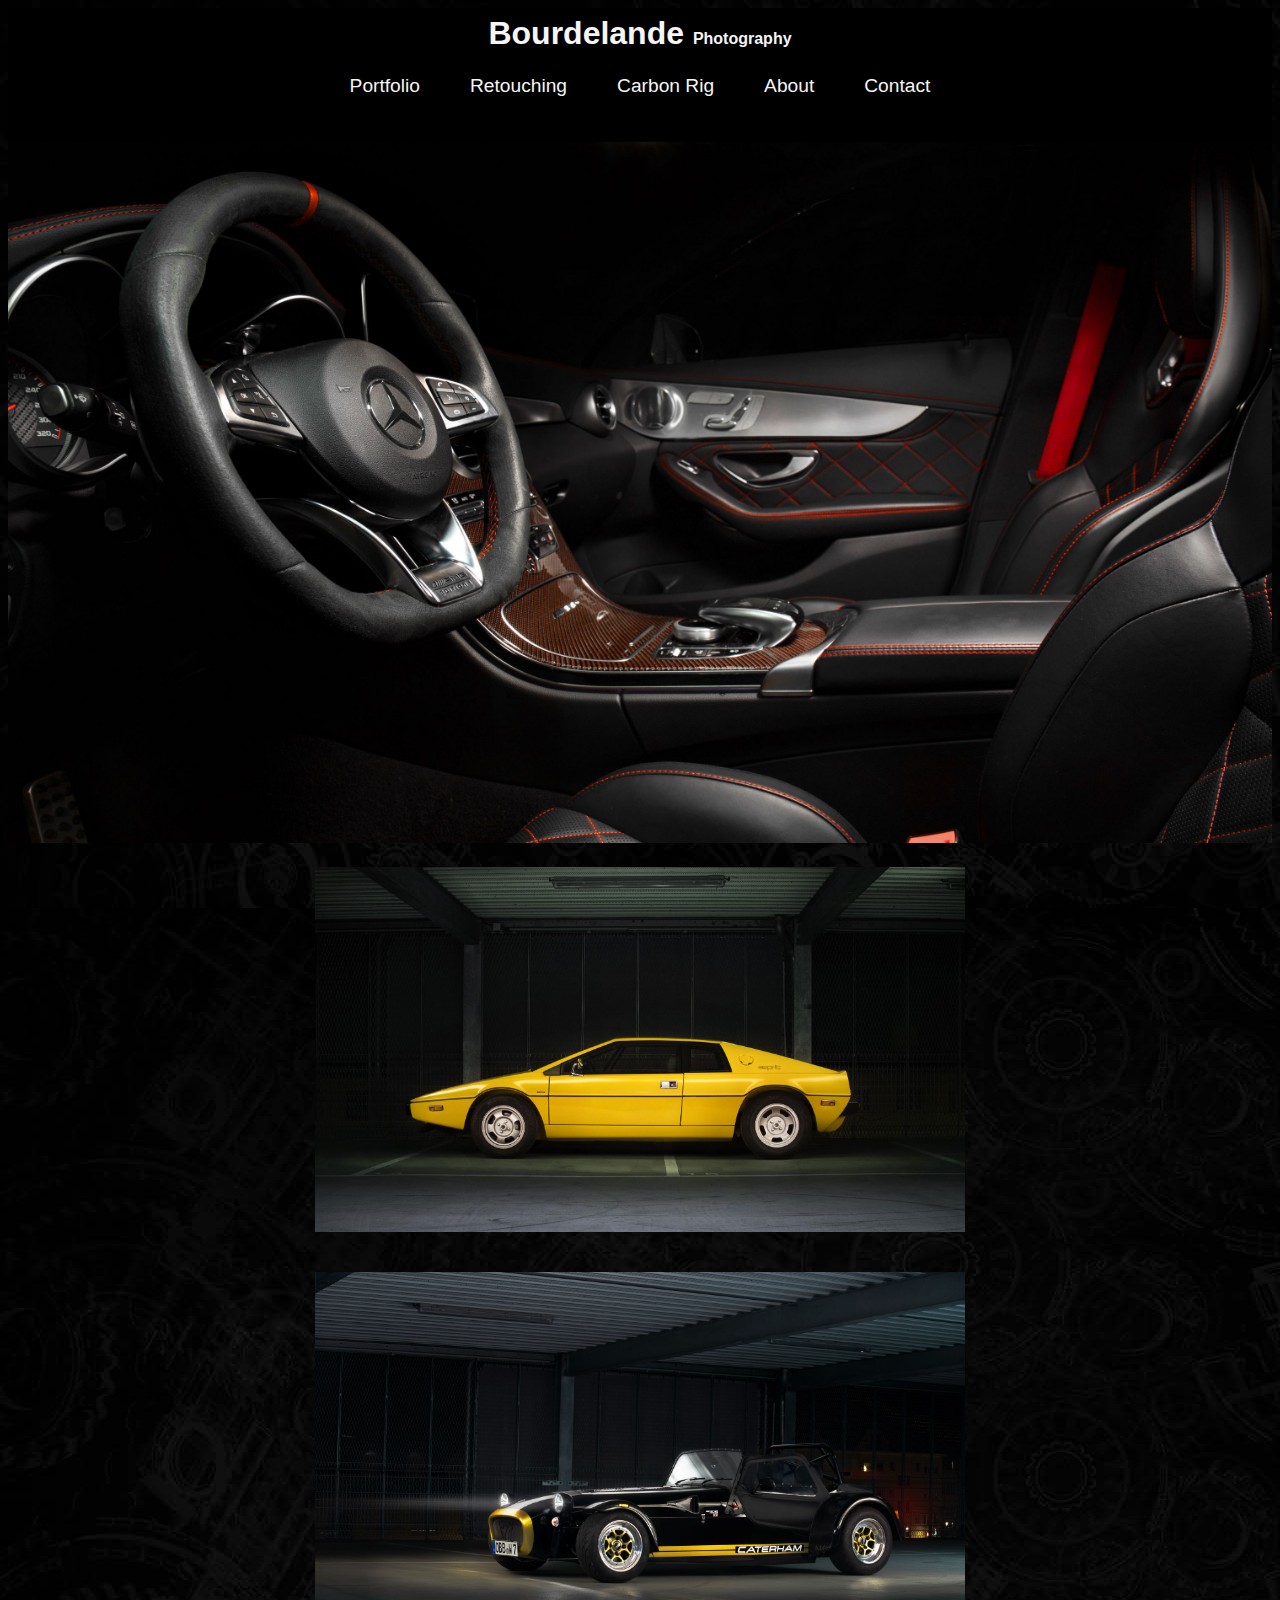
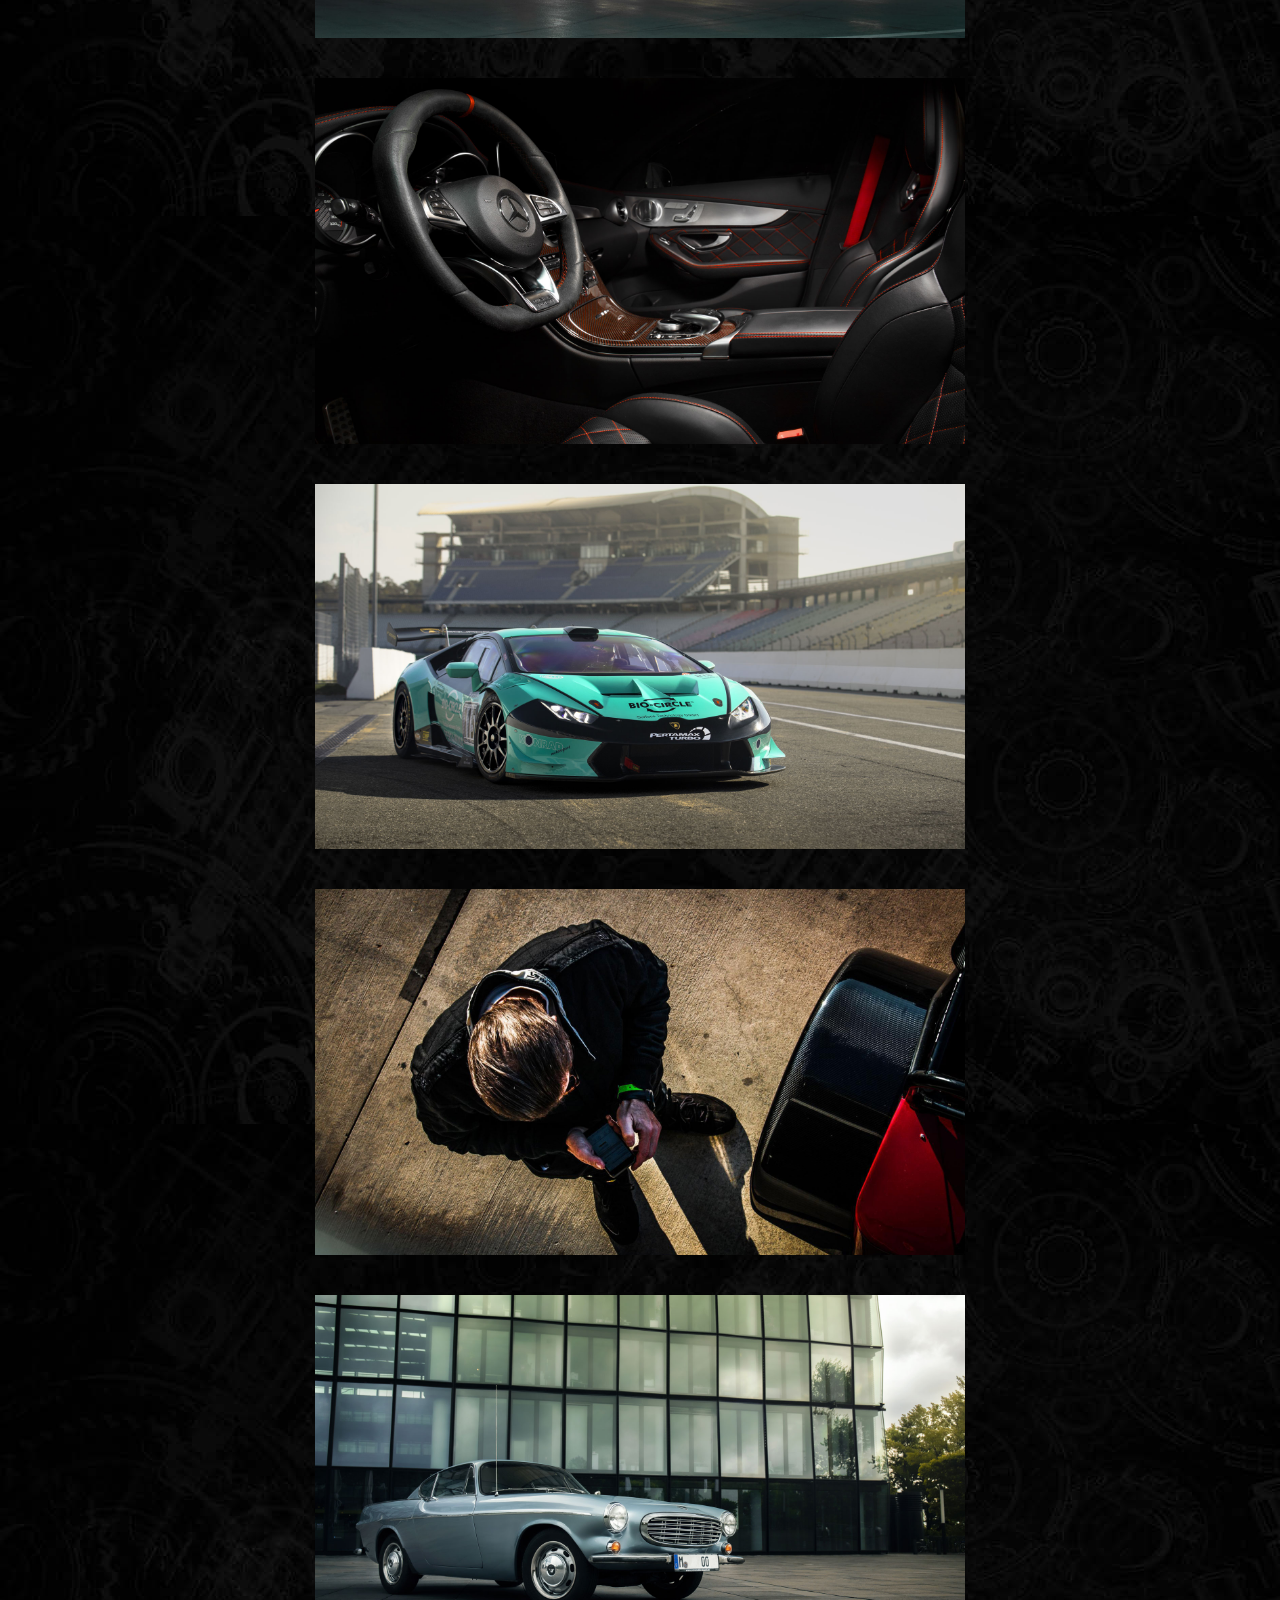
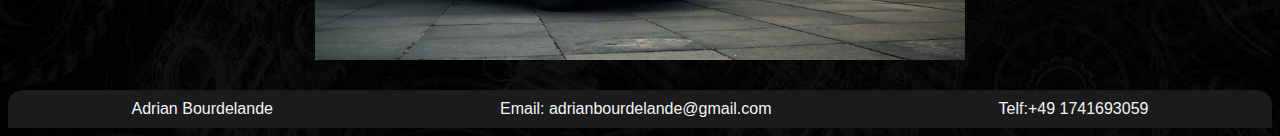
<file: docs/index.html>
<!DOCTYPE html>
<html lang="en">
  <head>
    <meta charset="UTF-8" />
    <meta http-equiv="X-UA-Compatible" content="IE=edge" />
    <meta name="viewport" content="width=device-width, initial-scale=1.0" />
    <title>Bourdelande Photography</title>
    <link rel="stylesheet" href="/CSS/estilos.css" />
    <link rel="preconnect" href="https://fonts.googleapis.com" />
    <link rel="preconnect" href="https://fonts.gstatic.com" crossorigin />
    <link
      href="https://fonts.googleapis.com/css2?family=Italianno&display=swap"
      rel="stylesheet"
    />
    <link
      href="https://fonts.cdnfonts.com/css/bauhaus-modern"
      rel="stylesheet"
    />
    <script src="/JAVASCRIPT/Script_index.js"></script>
  </head>
  <body>
    <div class="header">
      <h1><a href="/HTML/index.html">Bourdelande <span> Photography</span></a></h1>
    </div>
    <nav class="contenedor">
      <p><a href="/HTML/index.html">Portfolio</a></p>
      <p><a href="/HTML/Retouching.html">Retouching</a></p>
      <p><a href="/HTML/Carbon_rig.html">Carbon Rig</a></p>
      <p><a href="/HTML/About.html">About</a></p>
      <p><a href="/HTML/Contact.html">Contact</a></p>
      
    </nav>
    <main>
      <img src="/pictures/WEB_Header_01.jpg" alt="AMG_interior" style="width: 100%;" id="header">
      <div id="galeria_principal">
        <div class="miniaturas" id="miniatura_01">
          <img src="/pictures/WEB_Lotus_Esprit_01.jpg" alt="Lotus_Esprit" id="galeria_Lotus">          
        </div>
        <div class="miniaturas">
          <img src="/pictures/Caterham_S3_black_gold_01.jpg" alt="Caterham_S3_black_gold" id="galeria_Caterham_S3_gold">
        </div>
        <div class="miniaturas">
          <img src="/pictures/WEB_AMG_C63_S_01.jpg" alt="AMG_interior" id="galeria_AMG">
        </div>
        <div class="miniaturas">
          <img src="/pictures/WEB_Lamborghini_Huracan_01.jpg" alt="Lamborghini_Huracan" id="galeria_Lamborghini_Huracan">
        </div>
        <div class="miniaturas">
          <img src="/pictures/Caterham_circuit_01.jpg" alt="Caterham_circuit" id="galeria_Caterham_circuit">
        </div>
        <div class="miniaturas" id="miniatura_02">
          <img src="/pictures/WEB_Volvo_P1800_01.jpg" alt="Volvo P1800" id="galeria_Volvo_P1800">
        </div>
      </div>
      
    </main>
    <footer>
      <div>Adrian Bourdelande</div>
      <div>Email: adrianbourdelande@gmail.com</div>
      <div>Telf:+49 1741693059 </div>
    </footer>
  </body>
</html>
</file>
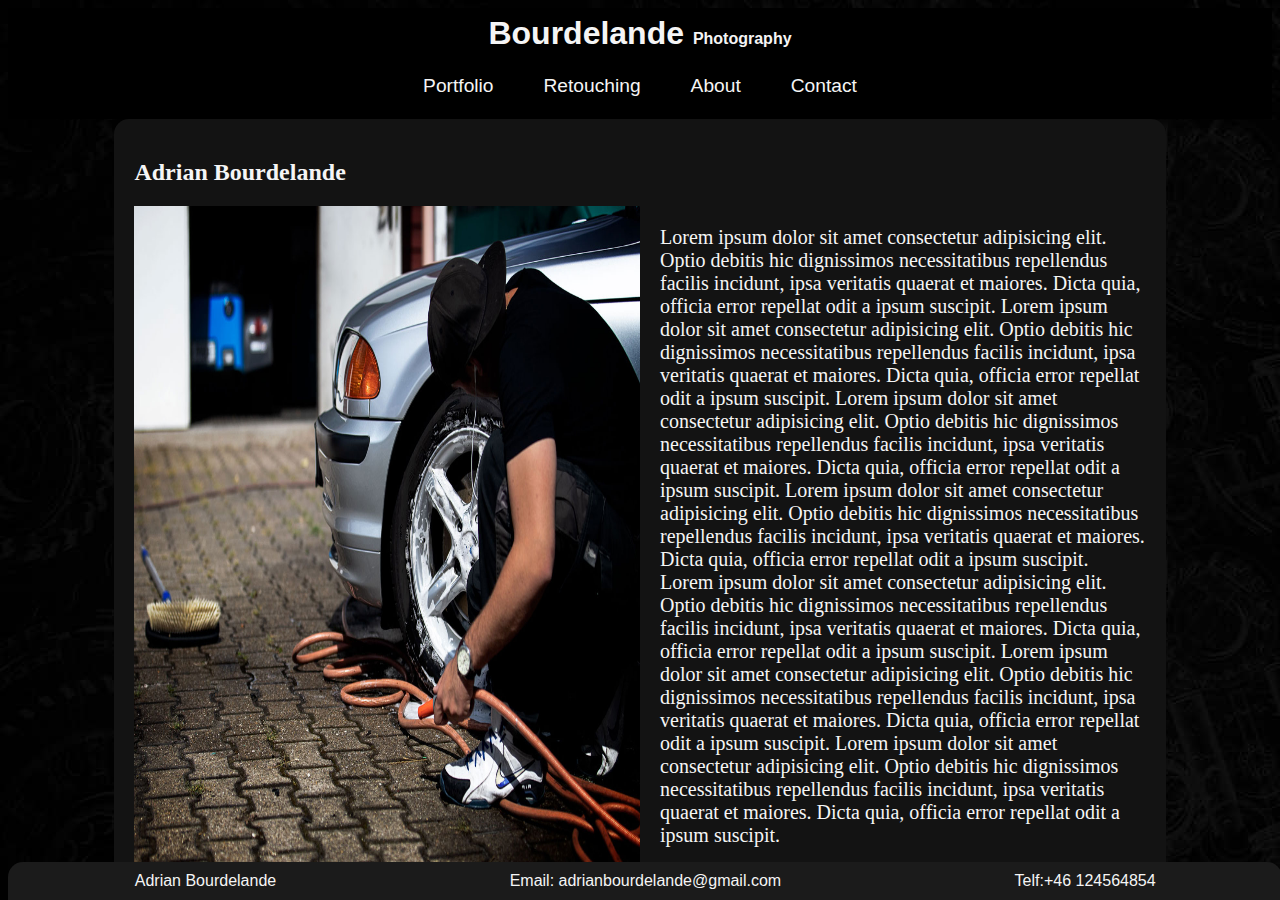
<file: About.html>
<!DOCTYPE html>
<html lang="en">
  <head>
    <meta charset="UTF-8" />
    <meta http-equiv="X-UA-Compatible" content="IE=edge" />
    <meta name="viewport" content="width=device-width, initial-scale=1.0" />
    <title>Bourdelande Photography</title>
    <link rel="stylesheet" href="/CSS/estilos_about.css" />
    <link rel="stylesheet" href="/CSS/estilos.css">
    <link rel="preconnect" href="https://fonts.googleapis.com" />
    <link rel="preconnect" href="https://fonts.gstatic.com" crossorigin />
    <link
      href="https://fonts.googleapis.com/css2?family=Italianno&display=swap"
      rel="stylesheet"
    />
    <link
      href="https://fonts.cdnfonts.com/css/bauhaus-modern"
      rel="stylesheet"
    />
  </head>
  <body>
    <div class="header">
      <h1><a href="/index.html">Bourdelande <span> Photography</span></a></h1>
    </div>
    <nav class="contenedor">
      <p><a href="/index.html">Portfolio</a></p>
      <p><a href="/Retouching.html">Retouching</a></p>
      <p><a href="/About.html">About</a></p>
      <p><a href="/Contact.html">Contact</a></p>
    </nav>
    <main>
      <div class="about">
        <h2>Adrian Bourdelande</h2>
        <div id="contenedor_about">
          <img src="/pictures/WEB_about_01.jpg" alt="" id="imagen_about">
          <p>
            Lorem ipsum dolor sit amet consectetur adipisicing elit. Optio debitis
            hic dignissimos necessitatibus repellendus facilis incidunt, ipsa
            veritatis quaerat et maiores. Dicta quia, officia error repellat odit
            a ipsum suscipit.
            Lorem ipsum dolor sit amet consectetur adipisicing elit. Optio debitis
            hic dignissimos necessitatibus repellendus facilis incidunt, ipsa
            veritatis quaerat et maiores. Dicta quia, officia error repellat odit
            a ipsum suscipit.
            Lorem ipsum dolor sit amet consectetur adipisicing elit. Optio debitis
            hic dignissimos necessitatibus repellendus facilis incidunt, ipsa
            veritatis quaerat et maiores. Dicta quia, officia error repellat odit
            a ipsum suscipit.
            Lorem ipsum dolor sit amet consectetur adipisicing elit. Optio debitis
            hic dignissimos necessitatibus repellendus facilis incidunt, ipsa
            veritatis quaerat et maiores. Dicta quia, officia error repellat odit
            a ipsum suscipit.
            Lorem ipsum dolor sit amet consectetur adipisicing elit. Optio debitis
            hic dignissimos necessitatibus repellendus facilis incidunt, ipsa
            veritatis quaerat et maiores. Dicta quia, officia error repellat odit
            a ipsum suscipit.
            Lorem ipsum dolor sit amet consectetur adipisicing elit. Optio debitis
            hic dignissimos necessitatibus repellendus facilis incidunt, ipsa
            veritatis quaerat et maiores. Dicta quia, officia error repellat odit
            a ipsum suscipit.
            Lorem ipsum dolor sit amet consectetur adipisicing elit. Optio debitis
            hic dignissimos necessitatibus repellendus facilis incidunt, ipsa
            veritatis quaerat et maiores. Dicta quia, officia error repellat odit
            a ipsum suscipit. 
          </p>
        </div>
      </div>
    </main>
    <footer style="position: fixed; bottom: 0px; width:98%">
      <div>Adrian Bourdelande</div>
      <div>Email: adrianbourdelande@gmail.com</div>
      <div>Telf:+46 124564854</div>
    </footer>
  </body>
</html>
</file>
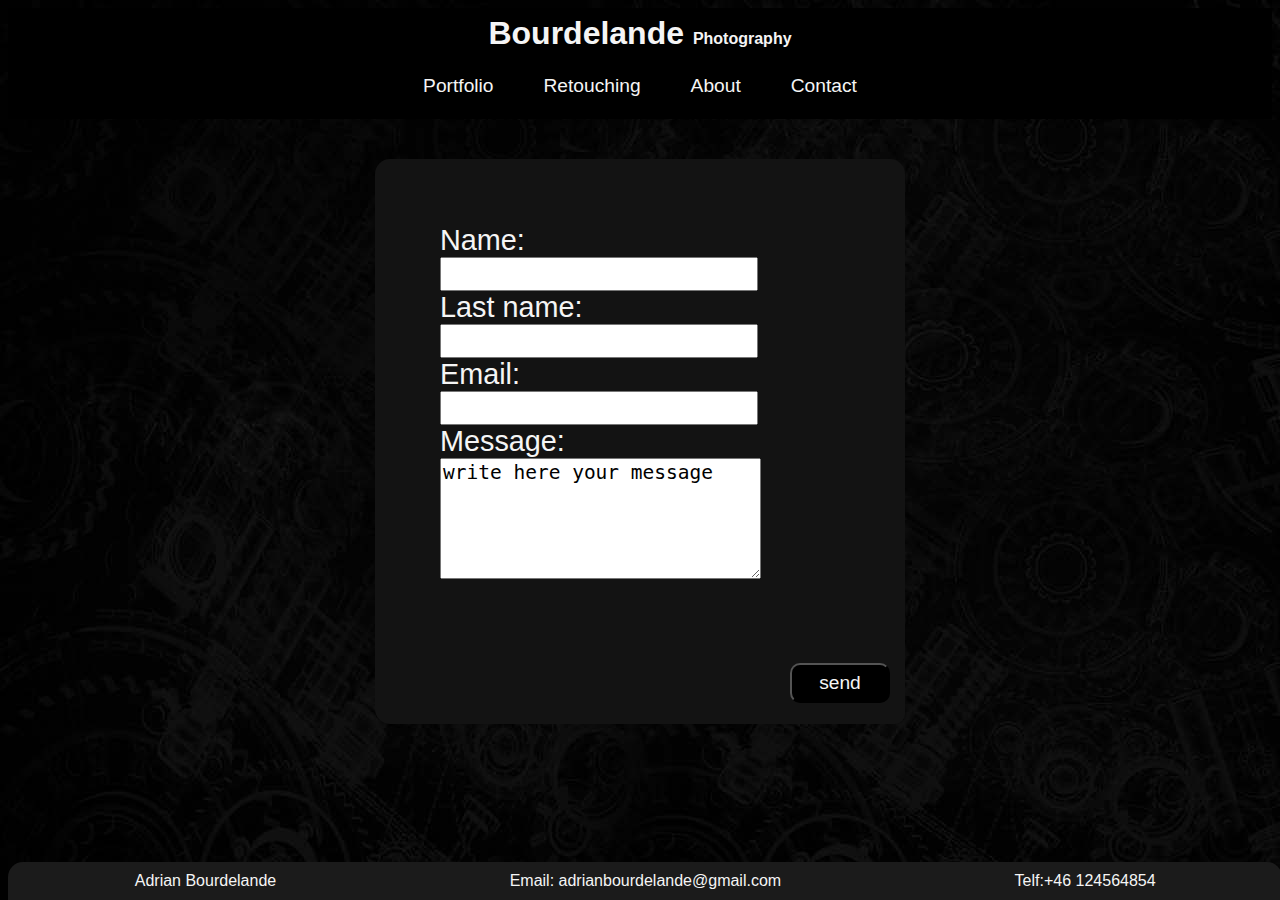
<file: Contact.html>
<!DOCTYPE html>
<html lang="en">
  <head>
    <meta charset="UTF-8" />
    <meta http-equiv="X-UA-Compatible" content="IE=edge" />
    <meta name="viewport" content="width=device-width, initial-scale=1.0" />
    <title>Bourdelande Photography</title>
    <link rel="stylesheet" href="/CSS/estilos.css" />
    <link rel="preconnect" href="https://fonts.googleapis.com" />
    <link rel="preconnect" href="https://fonts.gstatic.com" crossorigin />
    <link
      href="https://fonts.googleapis.com/css2?family=Italianno&display=swap"
      rel="stylesheet"
    />
    <link
      href="https://fonts.cdnfonts.com/css/bauhaus-modern"
      rel="stylesheet"
    />
  </head>
  <body>
    <div class="header">
      <h1><a href="/index.html">Bourdelande <span> Photography</span></a></h1>
    </div>
    <nav class="contenedor">
      <p><a href="/index.html">Portfolio</a></p>
      <p><a href="/Retouching.html">Retouching</a></p>
      <p><a href="/About.html">About</a></p>
      <p><a href="/Contact.html">Contact</a></p>
    </nav>
    <main>
      <div class="formulario">
        <form>
          <label for="name" style="font-size: 1.2em;">Name: </label>
          <br/>
          <input type="text" id="name" style="font-size: 1em;"/>
          <br/>
          <label for="lastname" style="font-size: 1.2em;">Last name: </label>
          <br/>
          <input type="text" id="lastname" style="font-size: 1em;"/>
          <br/>
          <label for="email" style="font-size: 1.2em;">Email: </label>
          <br/>
          <input type="text" id="email" style="font-size: 1em;"/>
          <br/>
          <label for="message" style="font-size: 1.2em;">Message: </label>
          <br/>
          <textarea id="comment" name="comment" rows="5" cols="25" style="font-size: 1em;">write here your message</textarea>
          <!-- <input type="text" id="message" style="font-size: 1em;"/> -->
          <br/>
          
          <input type="submit" value="send" class="caja_send"/>
        </form>
      </div>
    </main>
    <footer style="position: fixed; bottom: 0px; width:98%">
      <div>Adrian Bourdelande</div>
      <div>Email: adrianbourdelande@gmail.com</div>
      <div>Telf:+46 124564854</div>
    </footer>
  </body>
</html>
</file>
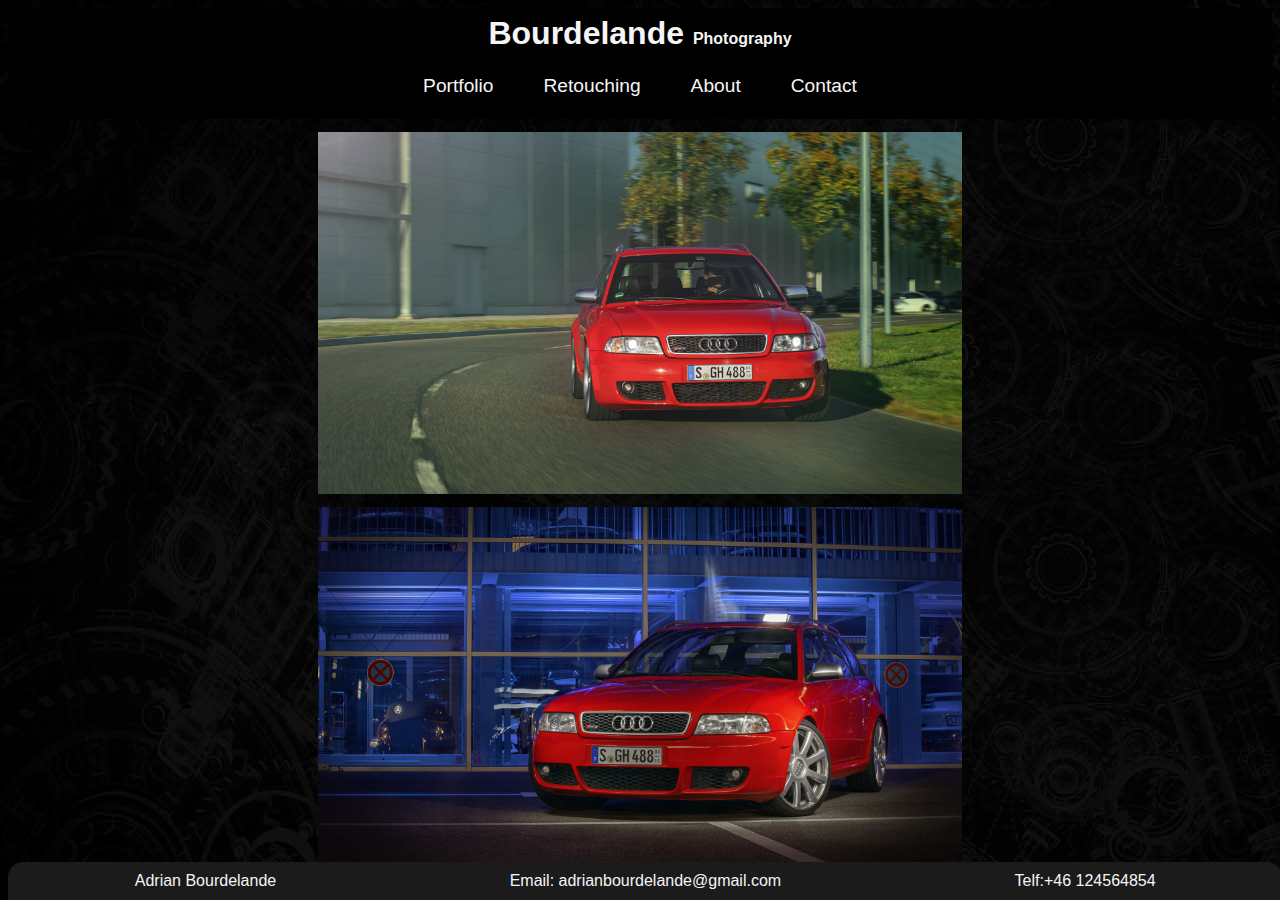
<file: Retouching.html>
<!DOCTYPE html>
<html lang="en">
  <head>
    <meta charset="UTF-8" />
    <meta http-equiv="X-UA-Compatible" content="IE=edge" />
    <meta name="viewport" content="width=device-width, initial-scale=1.0" />
    <title>Bourdelande Photography</title>
    <link rel="stylesheet" href="/CSS/estilos.css" />
    <link rel="stylesheet" href="/CSS/estilos_retouching.css">
    <link rel="preconnect" href="https://fonts.googleapis.com" />
    <link rel="preconnect" href="https://fonts.gstatic.com" crossorigin />
    <link
      href="https://fonts.googleapis.com/css2?family=Italianno&display=swap"
      rel="stylesheet"
    />
    <link
      href="https://fonts.cdnfonts.com/css/bauhaus-modern"
      rel="stylesheet"
    />
    <script src="Script_retouching.js"></script>
  </head>
  <body>
    <div class="header">
      <h1><a href="/index.html">Bourdelande <span> Photography</span></a></h1>
    </div>
    <nav class="contenedor">
      <p><a href="/index.html">Portfolio</a></p>
      <p><a href="/Retouching.html">Retouching</a></p>
      <p><a href="/About.html">About</a></p>
      <p><a href="/Contact.html">Contact</a></p>
    </nav>
    <main>
        <div class="edition" id="edicion_01">     
          <img src="/pictures/WEB_retouching_IMG_0346_original.jpg" alt="Audi_RS4" id="edicion_01_editada">     
          <img src="/pictures/WEB_retouching_IMG_0346_edited.jpg" alt="Audi_RS4" id="edicion_01_original">
        </div>
        <div class="edition" id="edicion_02">     
          <img src="/pictures/WEB_retouching_IMG_0465_original.jpg" alt="Audi_RS4" id="edicion_02_editada">     
          <img src="/pictures/WEB_retouching_IMG_0465_edited.jpg" alt="Audi_RS4" id="edicion_02_original">
        </div>
      
        
    </main>
    <footer style="position: fixed; bottom: 0px; width:98%; z-index: 12;">
      <div>Adrian Bourdelande</div>
      <div>Email: adrianbourdelande@gmail.com</div>
      <div>Telf:+46 124564854</div>
    </footer>
  </body>
</html>
</file>
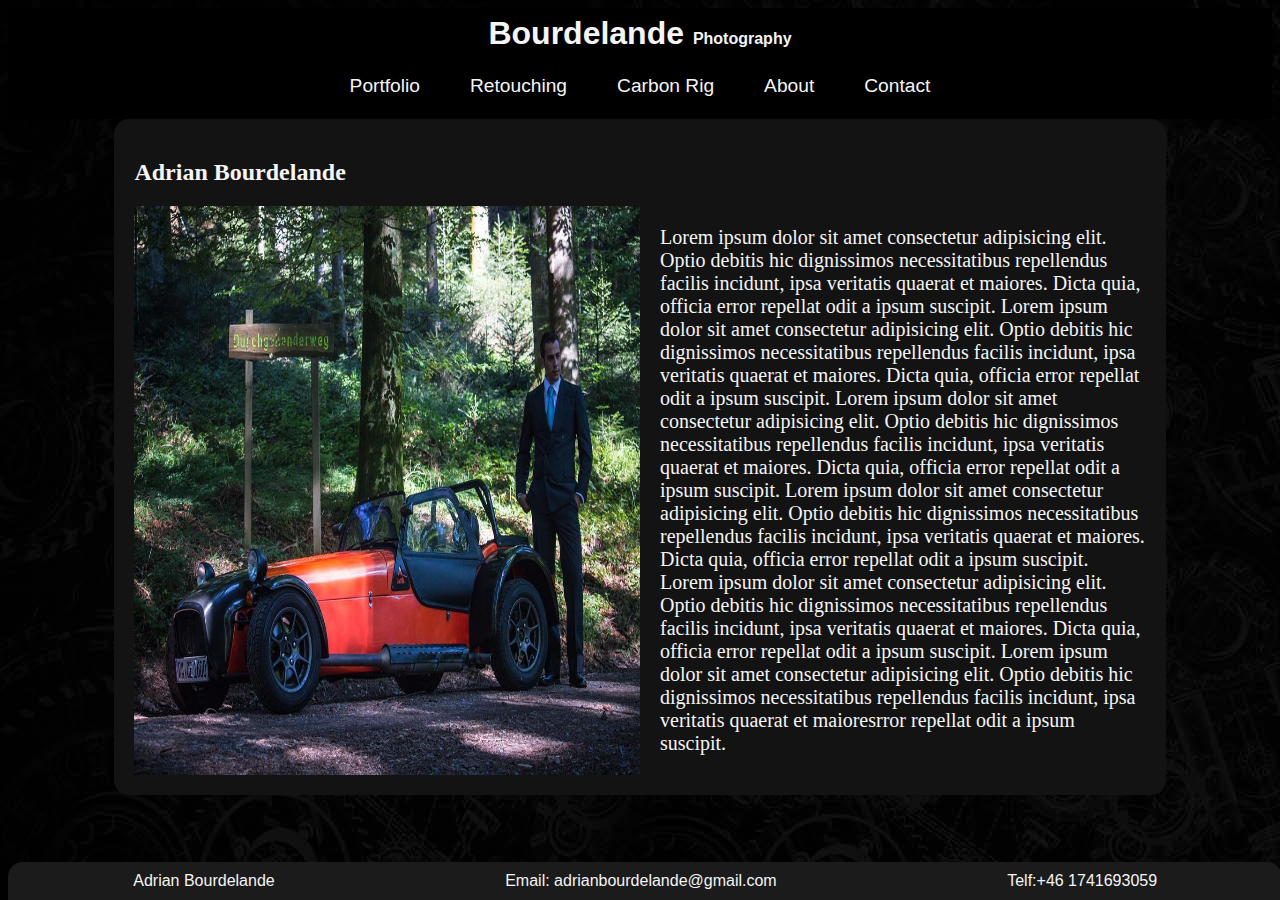
<file: docs/About.html>
<!DOCTYPE html>
<html lang="en">
  <head>
    <meta charset="UTF-8" />
    <meta http-equiv="X-UA-Compatible" content="IE=edge" />
    <meta name="viewport" content="width=device-width, initial-scale=1.0" />
    <title>Bourdelande Photography</title>
    <link rel="stylesheet" href="/CSS/estilos_about.css" />
    <link rel="stylesheet" href="/CSS/estilos.css">
    <link rel="preconnect" href="https://fonts.googleapis.com" />
    <link rel="preconnect" href="https://fonts.gstatic.com" crossorigin />
    <link
      href="https://fonts.googleapis.com/css2?family=Italianno&display=swap"
      rel="stylesheet"
    />
    <link
      href="https://fonts.cdnfonts.com/css/bauhaus-modern"
      rel="stylesheet"
    />
  </head>
  <body>
    <div class="header">
      <h1><a href="/index.html">Bourdelande <span> Photography</span></a></h1>
    </div>
    <nav class="contenedor">
      <p><a href="/HTML/index.html">Portfolio</a></p>
      <p><a href="/HTML/Retouching.html">Retouching</a></p>
      <p><a href="/HTML/Carbon_rig.html">Carbon Rig</a></p>
      <p><a href="/HTML/About.html">About</a></p>
      <p><a href="/HTML/Contact.html">Contact</a></p>
    </nav>
    <main>
      <div class="about">
        <h2>Adrian Bourdelande</h2>
        <div id="contenedor_about">
          <img src="/pictures/WEB_about_03.jpg" alt="" id="imagen_about">
          <p>
            Lorem ipsum dolor sit amet consectetur adipisicing elit. Optio debitis
            hic dignissimos necessitatibus repellendus facilis incidunt, ipsa
            veritatis quaerat et maiores. Dicta quia, officia error repellat odit
            a ipsum suscipit.
            Lorem ipsum dolor sit amet consectetur adipisicing elit. Optio debitis
            hic dignissimos necessitatibus repellendus facilis incidunt, ipsa
            veritatis quaerat et maiores. Dicta quia, officia error repellat odit
            a ipsum suscipit.
            Lorem ipsum dolor sit amet consectetur adipisicing elit. Optio debitis
            hic dignissimos necessitatibus repellendus facilis incidunt, ipsa
            veritatis quaerat et maiores. Dicta quia, officia error repellat odit
            a ipsum suscipit.
            Lorem ipsum dolor sit amet consectetur adipisicing elit. Optio debitis
            hic dignissimos necessitatibus repellendus facilis incidunt, ipsa
            veritatis quaerat et maiores. Dicta quia, officia error repellat odit
            a ipsum suscipit.
            Lorem ipsum dolor sit amet consectetur adipisicing elit. Optio debitis
            hic dignissimos necessitatibus repellendus facilis incidunt, ipsa
            veritatis quaerat et maiores. Dicta quia, officia error repellat odit
            a ipsum suscipit.
            Lorem ipsum dolor sit amet consectetur adipisicing elit. Optio debitis
            hic dignissimos necessitatibus repellendus facilis incidunt, ipsa
            veritatis quaerat et maioresrror repellat odit
            a ipsum suscipit.
            
          </p>
        </div>
      </div>
    </main>
    <footer style="position: fixed; bottom: 0px; width:98%">
      <div>Adrian Bourdelande</div>
      <div>Email: adrianbourdelande@gmail.com</div>
      <div>Telf:+46 1741693059</div>
    </footer>
  </body>
</html>
</file>
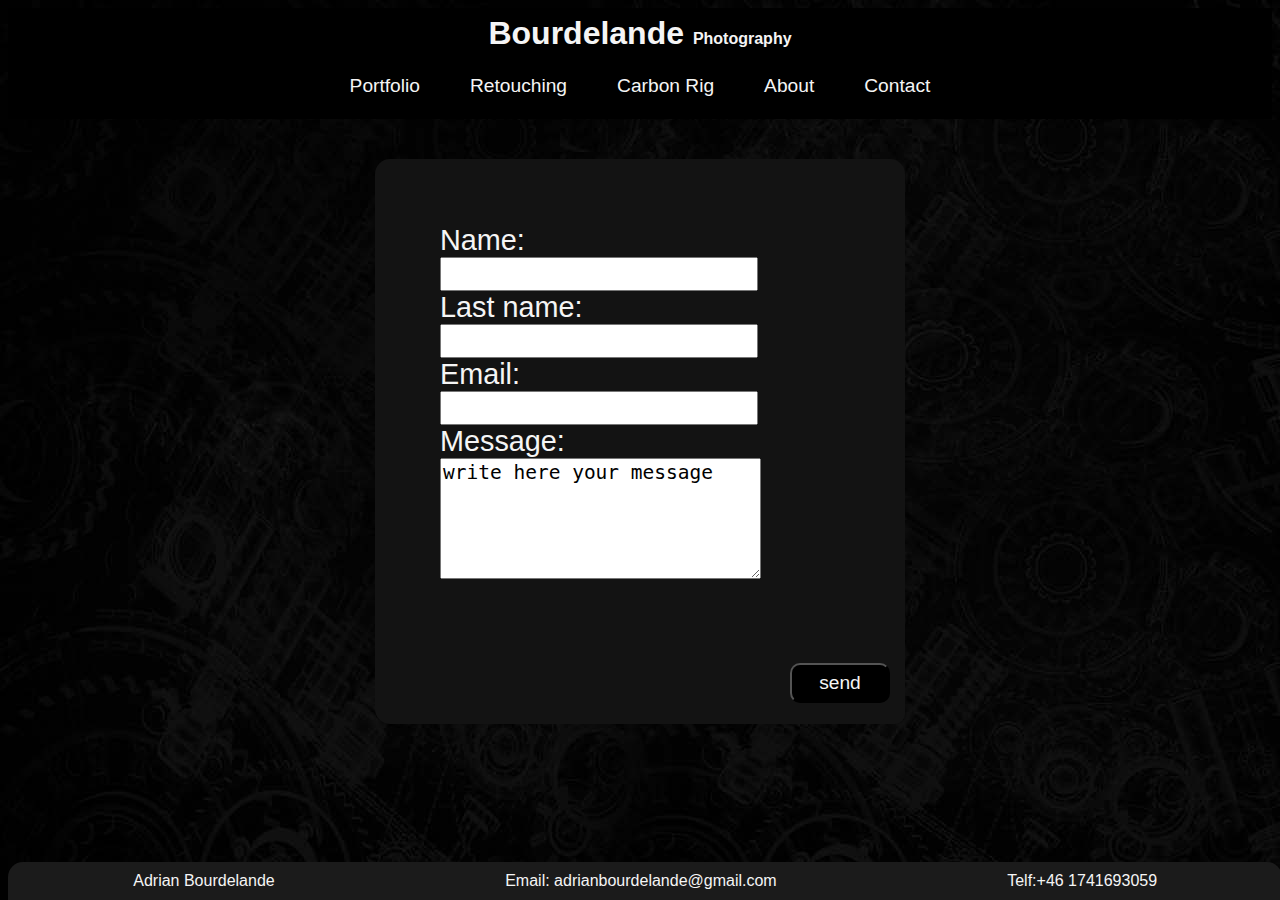
<file: docs/Contact.html>
<!DOCTYPE html>
<html lang="en">
  <head>
    <meta charset="UTF-8" />
    <meta http-equiv="X-UA-Compatible" content="IE=edge" />
    <meta name="viewport" content="width=device-width, initial-scale=1.0" />
    <title>Bourdelande Photography</title>
    <link rel="stylesheet" href="/CSS/estilos.css" />
    <link rel="preconnect" href="https://fonts.googleapis.com" />
    <link rel="preconnect" href="https://fonts.gstatic.com" crossorigin />
    <link
      href="https://fonts.googleapis.com/css2?family=Italianno&display=swap"
      rel="stylesheet"
    />
    <link
      href="https://fonts.cdnfonts.com/css/bauhaus-modern"
      rel="stylesheet"
    />
  </head>
  <body>
    <div class="header">
      <h1><a href="/HTML/index.html">Bourdelande <span> Photography</span></a></h1>
    </div>
    <nav class="contenedor">
      <p><a href="/HTML/index.html">Portfolio</a></p>
      <p><a href="/HTML/Retouching.html">Retouching</a></p>
      <p><a href="/HTML/Carbon_rig.html">Carbon Rig</a></p>
      <p><a href="/HTML/About.html">About</a></p>
      <p><a href="/HTML/Contact.html">Contact</a></p>
    </nav>
    <main>
      <div class="formulario">
        <form>
          <label for="name" style="font-size: 1.2em;">Name: </label>
          <br/>
          <input type="text" id="name" style="font-size: 1em;"/>
          <br/>
          <label for="lastname" style="font-size: 1.2em;">Last name: </label>
          <br/>
          <input type="text" id="lastname" style="font-size: 1em;"/>
          <br/>
          <label for="email" style="font-size: 1.2em;">Email: </label>
          <br/>
          <input type="text" id="email" style="font-size: 1em;"/>
          <br/>
          <label for="message" style="font-size: 1.2em;">Message: </label>
          <br/>
          <textarea id="comment" name="comment" rows="5" cols="25" style="font-size: 1em;">write here your message</textarea>
          <!-- <input type="text" id="message" style="font-size: 1em;"/> -->
          <br/>
          
          <input type="submit" value="send" class="caja_send"/>
        </form>
      </div>
    </main>
    <footer style="position: fixed; bottom: 0px; width:98%">
      <div>Adrian Bourdelande</div>
      <div>Email: adrianbourdelande@gmail.com</div>
      <div>Telf:+46 1741693059</div>
    </footer>
  </body>
</html>
</file>
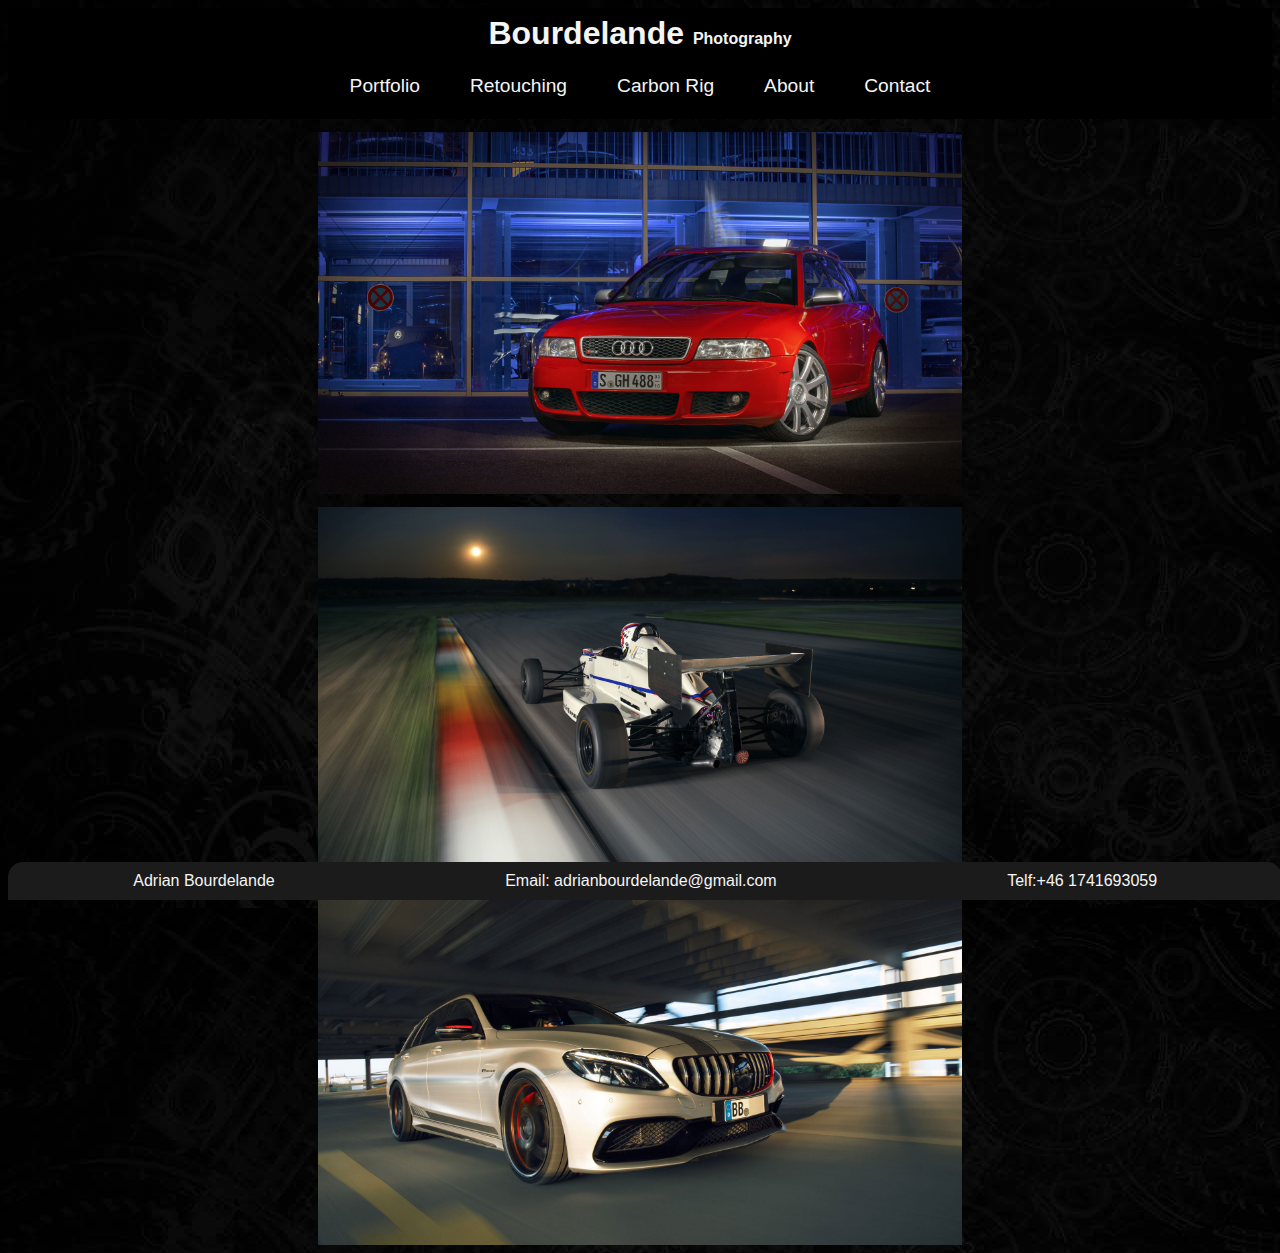
<file: docs/Retouching.html>
<!DOCTYPE html>
<html lang="en">
  <head>
    <meta charset="UTF-8" />
    <meta http-equiv="X-UA-Compatible" content="IE=edge" />
    <meta name="viewport" content="width=device-width, initial-scale=1.0" />
    <title>Bourdelande Photography</title>
    <link rel="stylesheet" href="/CSS/estilos.css" />
    <link rel="stylesheet" href="/CSS/estilos_retouching.css">
    <link rel="preconnect" href="https://fonts.googleapis.com" />
    <link rel="preconnect" href="https://fonts.gstatic.com" crossorigin />
    <link
      href="https://fonts.googleapis.com/css2?family=Italianno&display=swap"
      rel="stylesheet"
    />
    <link
      href="https://fonts.cdnfonts.com/css/bauhaus-modern"
      rel="stylesheet"
    />
    <script src="/JAVASCRIPT/Script_retouching.js"></script>
  </head>
  <body>
    <div class="header">
      <h1><a href="/HTML/index.html">Bourdelande <span> Photography</span></a></h1>
    </div>
    <nav class="contenedor">
      <p><a href="/HTML/index.html">Portfolio</a></p>
      <p><a href="/HTML/Retouching.html">Retouching</a></p>
      <p><a href="/HTML/Carbon_rig.html">Carbon Rig</a></p>
      <p><a href="/HTML/About.html">About</a></p>
      <p><a href="/HTML/Contact.html">Contact</a></p>
    </nav>
    <main>
        
        <div class="edition" id="edicion_01">     
          <img src="/pictures/WEB_retouching_IMG_0465_original.jpg" alt="Audi_RS4" id="edicion_01_editada">     
          <img src="/pictures/WEB_retouching_IMG_0465_edited.jpg" alt="Audi_RS4" id="edicion_01_original">
        </div>
        <div class="edition" id="edicion_02">     
          <img src="/pictures/WEB_Formula_with.jpg" alt="Audi_RS4" id="edicion_02_editada">     
          <img src="/pictures/WEB_Formula_without.jpg" alt="Audi_RS4" id="edicion_02_original">
        </div>
        <div class="edition" id="edicion_03">     
          <img src="/pictures/WEB_AMG_C63_S_with.jpg" alt="Audi_RS4" id="edicion_03_editada">     
          <img src="/pictures/WEB_AMG_C63_S_without.jpg" alt="Audi_RS4" id="edicion_03_original">
        </div>
      
        
    </main>
    <footer style="position: fixed; bottom: 0px; width:98%; z-index: 12;">
      <div>Adrian Bourdelande</div>
      <div>Email: adrianbourdelande@gmail.com</div>
      <div>Telf:+46 1741693059</div>
    </footer>
  </body>
</html>
</file>
<file: CSS/estilos.css>
html {
  /* height: auto;
  min-height: 100%;
  background-image: linear-gradient(90deg, rgb(0, 0, 0), rgb(17, 17, 17), rgb(0, 0, 0)); */
  background-image: url(/pictures/background_01_edited_opacity_010_v2.jpg);
}

.header{
  text-align: center;
  font-family: "Bauhaus Modern", sans-serif;
  font-size: 1.0em;
  background-color: rgb(0, 0, 0);
  margin: 0px;
  position: sticky;
  top: 0;
  left: 0;
  border: 2px solid black;
  z-index: 2;   
}

h1{
  margin: 5px;
}

div.header h1 > a {
  text-decoration: none;
  color: whitesmoke;
}

span{
  font-size: 0.5em;
  /* text-decoration: overline; */
}

nav.contenedor {
  background-color: rgb(0, 0, 0);
  font-family: "Bauhaus Modern", sans-serif;
  position: sticky;
  top: 40px;
  left: 0;
  height: 60px;
  display: flex;
  justify-content: center;
  z-index: 1;
}

nav.contenedor p > a {
  text-decoration: none;
  color: whitesmoke;
  font-size: 1.2em;
  margin: 25px;
}
nav.contenedor p > a:hover {
    color: rgba(207, 207, 207, 0.654);
    text-decoration: underline
  }

div#galeria_principal {
  display: flex;
  flex-wrap: wrap;
  justify-content: center;
  align-items: center;
  /* border: 1px solid rebeccapurple; */
}

div#galeria_principal > img {
  width: 80%;
 
}
div#galeria_principal > a {
  margin: 10px;
  display:inline-block;
  
}

div#galeria_principal a > img {
  width: 600px;
  /* border: 1px solid red; */
}
div#galeria_principal  div> img:hover {
  opacity: 0.8;
  border: 5px solid rgba(245, 245, 245, 0.2);
  border-radius: 10px;
  transform: scale(1.10);
  transition: transform 1000ms; 

  z-index: 17;
  
}
.miniaturas{
  display: flex;
  
}
.miniaturas>img{
  width: 650px;
  margin:20px;
  
}
.miniaturas>p {
  color:red;
  
}



/* Estilos para el formulario de la pagina de contacto */
.formulario {
  color: whitesmoke;
  font-size: 1.5em;
  width: 400px;
  height: 250px;
  margin: auto;
  background-color: rgb(19, 19, 19);
  border-radius: 15px;
  padding: 65px;
  padding-bottom: 250px;
  font-family: "Bauhaus Modern", sans-serif;
  border-bottom-right-radius: 10px;
  margin-top: 40px;
}
.caja_send {
  background-color: black;
  color: whitesmoke;
  position: relative;
  top: 78px;
  left: 350px;
  font-size: 0.8em;
  width: 100px;
  height: 40px;
  font-family: "Bauhaus Modern", sans-serif;
  border-radius: 10px;
  
}

/* Estilos para el footer, en la pagina index he modificado individualmente el foot para la pagina
 de about y la de contact */
footer {
  color: whitesmoke;
  display: flex;
  justify-content: space-around;
  font-family: "Bauhaus Modern", sans-serif;
  /* border: 1px solid red; */
  padding: 10px;
  background-color: rgb(27, 27, 27);
  border-radius: 15px 15px 0px 0px;
  margin-top: 10px;
}
</file>
<file: CSS/estilos_about.css>
.about {
    color: whitesmoke;
    width: 80%;
    margin-top: auto;
    margin: auto;
    padding: 20px;
    background-color: rgb(19, 19, 19);
    border-radius: 15px;  
}
#contenedor_about{
    display: flex;
}
#imagen_about{
    width: 50%;
    
}
#contenedor_about>p{
    font-size: 20px;
    margin-left: 20px;
}
</file>
<file: CSS/estilos_retouching.css>
main{    
  display: flex;
  flex-wrap: wrap;
  justify-content:center;
  text-align: justify;
  
}
.edition{  
  width:51%;
  cursor: col-resize; 
  display: grid;
  grid-template-columns: 1fr;
  grid-template-rows: 3fr;
  margin-top:1%;
}

#edicion_01_editada{  
  grid-row: 1 / 3;
  grid-column: 1 / 3;
  width: 100%; 
}
#edicion_01_original{ 
  grid-row: 1 / 3;
  grid-column: 1 / 3;
  width: 100%;
  object-fit: cover;
  object-position: left;  
}
#edicion_02_editada{  
  grid-row: 2 / 3;
  grid-column: 2 / 3;
  width: 100%; 
}
#edicion_02_original{ 
  grid-row: 2 / 3;
  grid-column: 2 / 3;
  width: 100%;
  object-fit: cover;
  object-position: left;  
}
#edicion_03_editada{  
  grid-row: 3 / 3;
  grid-column: 3 / 3;
  width: 100%; 
}
#edicion_03_original{ 
  grid-row: 3 / 3;
  grid-column: 3 / 3;
  width: 100%;
  object-fit: cover;
  object-position: left;  
}
</file>
